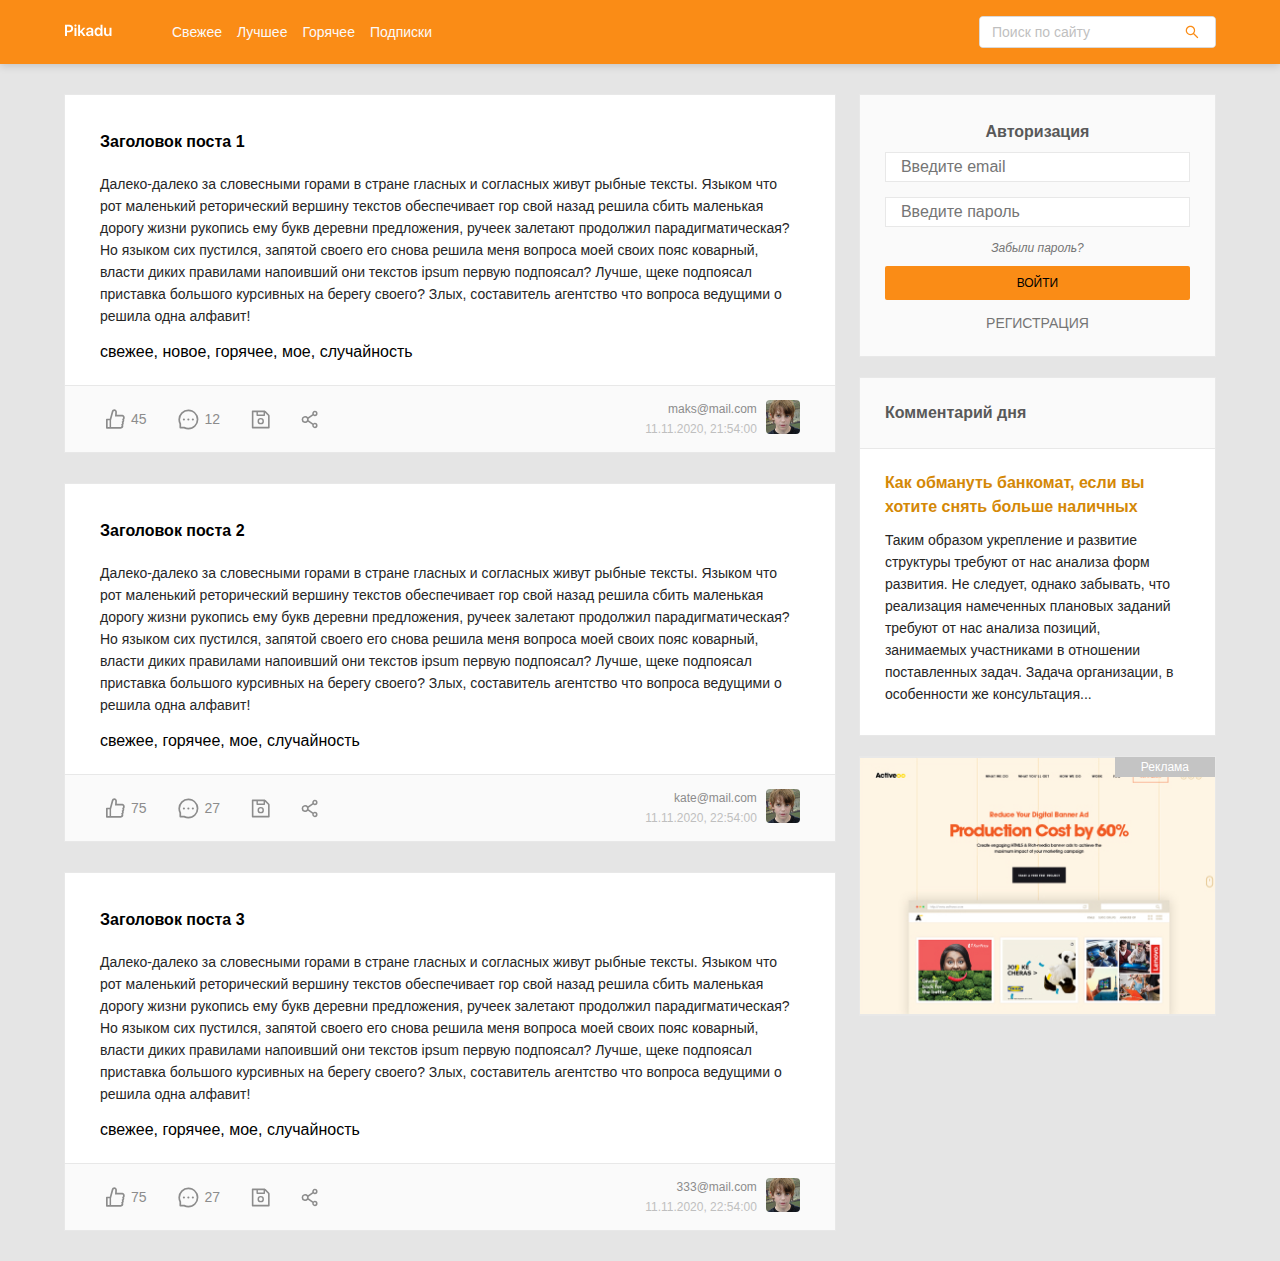
<file: index.html>
<!DOCTYPE html>
<html lang="ru">

<head>
  <meta charset="UTF-8">
  <meta name="viewport" content="width=device-width, initial-scale=1.0">
  <!-- Выводим заголовок -->
  <title>Pikadu — главная</title>
  <!-- Подключаем normalize -->
  <link rel="stylesheet" href="css/normalize.css">
  <!-- Подключаем стили -->
  <link rel="stylesheet" href="css/style.css">
  <script src="js/main.js" defer></script>
</head>

<body>
  <!-- Создаем шапку сайта -->
  <header class="header">
    <div class="header-wrapper">
      <a href="/" class="header-logo">
        <img class="header-logo-image" src="img/logo.svg" alt="logo: Pikadu">
      </a>
      <nav class="header-nav">
        <ul class="header-menu">
          <li class="header-menu-item"><a href="#" class="header-menu-link">Свежее</a></li>
          <li class="header-menu-item"><a href="#" class="header-menu-link">Лучшее</a></li>
          <li class="header-menu-item"><a href="#" class="header-menu-link">Горячее</a></li>
          <li class="header-menu-item"><a href="#" class="header-menu-link">Подписки</a></li>
        </ul>

      </nav>
      <!-- /.header-nav -->
      <div class="input-group search">
        <input type="search" class="search-input" placeholder="Поиск по сайту">
        <button class="search-button">
          <img src="img/search.svg" alt="icon: search" class="search-icon">
        </button>
      </div>
      <!-- /.input-group -->
      <a href="#" class="menu-toggle" id="menu-toggle">
        <span></span>
        <span></span>
        <span></span>
      </a>
    </div>
    <!-- /.header-wrapper -->
  </header>

  <div class="content">
    <main class="posts">

    </main>
    <!-- <form action="#" class="add-post">
      <input type="text" name="post-title" class="add-title" placeholder="Заголовок поста">
      <textarea name="post-text" id="text" class="add-text" placeholder="Текст вашего поста"></textarea>
      <div class="add-buttons">
        <button type="submit" class="button add-button">
          <svg class="icon icon-fire">
            <use xlink:href="img/icons.svg#fire"></use>
          </svg>
          Опубликовать пост
        </button>
        <button class="button button-outline">
          <svg class="icon icon-video">
            <use xlink:href="img/icons.svg#video"></use>
          </svg>
          Видео
        </button>
        <button class="button button-outline">
          <svg class="icon icon-photo">
            <use xlink:href="img/icons.svg#photo"></use>
          </svg>
          Фото
        </button>
      </div>
    </form> -->
    <!-- /.posts -->
    <aside class="sidebar">
      <div class="login">
        <form class="login-form">
          <h2 class="login-title">Авторизация</h2>
          <input type="email" class="login-input login-email" name="email" minlength="3" required
            placeholder="Введите email">
          <input type="password" class="login-input login-password" name="password" minlength="3" required
            placeholder="Введите пароль">
          <a href="#" class="login-forget">Забыли пароль?</a>
          <button class="login-signin" type="submit">Войти</button>
          <a href="#" class="login-signup">Регистрация</a>
        </form>
      </div>
      <div class="user">
        <div class="user-container">
          <a href="#" class="user-info">
            <img width="40" height="40" src="img/avatar.jpeg" alt="photo: user" class="user-avatar">
            <span class="user-name">islamovartem</span>
          </a>
          <!-- /.user-info -->
          <a href="#" class="edit">
            <img class="icon icon-edit" src="img/edit-button.svg" alt="редактировать">
          </a>
          <a href="#" class="exit">
            <svg class="icon icon-exit">
              <use xlink:href="img/icons.svg#exit"></use>
            </svg>
          </a>
        </div>
        <!-- /.exit -->
        <form class="edit-container">
          <h2 class="edit-title">Редактировать</h2>

          <label class="edit-label">Ваш логин
            <input type="text" class="edit-input edit-username" name="username" minlength="3" placeholder="логин" required>
          </label>

          <label class="edit-label">Ваше фото
            <input type="text" class="edit-input edit-photo" name="photo" placeholder="URL-photo">
          </label>

          <button class="edit-btn">Сохранить</button>

        </form>
      </div>
      <!-- /.user -->
      <nav class="sidebar-nav">
        <ul class="sidebar-menu">
          <li class="sidebar-menu-item">
            <a href="#" class="sidebar-menu-link">Ответы</a>
          </li>
          <li class="sidebar-menu-item">
            <a href="#" class="sidebar-menu-link active">Комментарии</a>
          </li>
          <li class="sidebar-menu-item">
            <a href="#" class="sidebar-menu-link">Оценки</a>
          </li>
          <li class="sidebar-menu-item">
            <a href="#" class="sidebar-menu-link">Сохраненное </a>
          </li>
          <li class="sidebar-menu-item">
            <a href="#" class="sidebar-menu-link">Подписки</a>
          </li>
          <li class="sidebar-menu-item">
            <a href="#" class="sidebar-menu-link">Заметки</a>
          </li>
          <li class="sidebar-menu-item">
            <a href="#" class="sidebar-menu-link">Игнор-лист</a>
          </li>
        </ul>
      </nav>
      <a href="new-post.html" class="button button-new-post">
        <svg class="icon icon-fire">
          <use xlink:href="img/icons.svg#fire"></use>
        </svg>
        Опубликовать пост
      </a>
      <div class="card">
        <div class="card-header">
          <h2 class="card-title">Комментарий дня</h2>
        </div>
        <!-- /.card-header -->
        <div class="card-body">
          <a href="#" class="card-body-title">Как обмануть банкомат, если вы хотите снять больше наличных</a>
          <p class="card-text">Таким образом укрепление и развитие структуры требуют от нас анализа форм развития. Не
            следует, однако забывать, что реализация намеченных плановых заданий требуют от нас анализа позиций,
            занимаемых участниками в отношении поставленных
            задач. Задача организации, в особенности же консультация...</p>
        </div>
        <!-- /.card-body -->
      </div>
      <!-- /.card -->
      <a href="#" class="ad"></a>
    </aside>
    <!-- /.sidebar -->
  </div>
  <!-- /.content -->
</body>

</html>
</file>
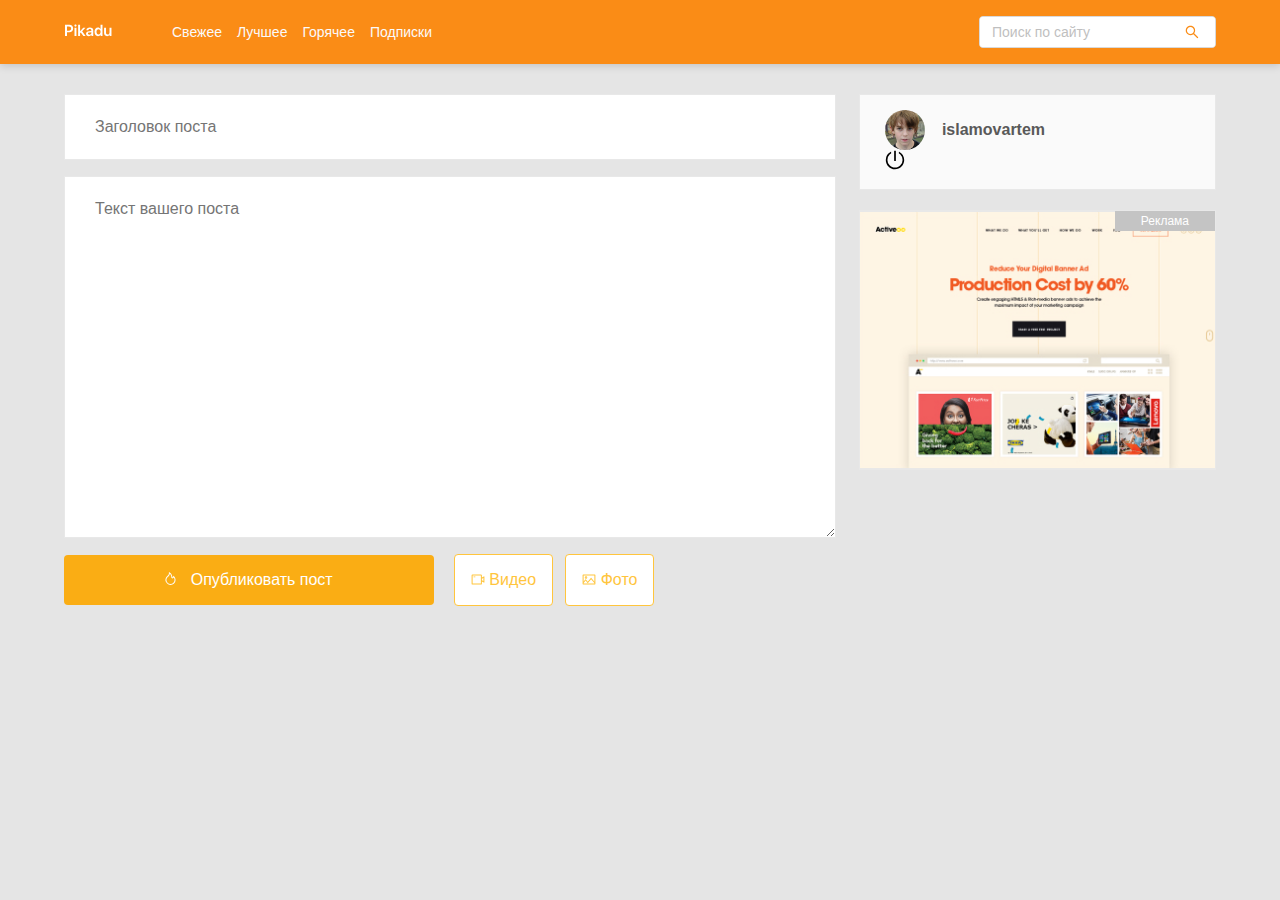
<file: new-post.html>
<!DOCTYPE html>
<html lang="ru">
<head>
  <meta charset="UTF-8">
  <meta name="viewport" content="width=device-width, initial-scale=1.0">
  <!-- Выводим заголовок -->
  <title>Pikadu — Новый пост</title>
  <!-- Подключаем normalize -->
  <link rel="stylesheet" href="css/normalize.css">
  <!-- Подключаем стили -->
  <link rel="stylesheet" href="css/style.css">
</head>
<body>
  <!-- Создаем шапку сайта -->
  <header class="header">
    <div class="header-wrapper">
      <a href="/" class="header-logo">
        <img class="header-logo-image" src="img/logo.svg" alt="logo: Pikadu">
      </a>
      <nav class="header-nav">
        <ul class="header-menu">
          <li class="header-menu-item"><a href="#" class="header-menu-link">Свежее</a></li>
          <li class="header-menu-item"><a href="#" class="header-menu-link">Лучшее</a></li>
          <li class="header-menu-item"><a href="#" class="header-menu-link">Горячее</a></li>
          <li class="header-menu-item"><a href="#" class="header-menu-link">Подписки</a></li>
        </ul>
        
      </nav>
      <!-- /.header-nav -->
      <div class="input-group search">
        <input type="search" class="search-input" placeholder="Поиск по сайту">
        <button class="search-button">
          <img src="img/search.svg" alt="icon: search" class="search-icon">
        </button>
      </div>
      <!-- /.input-group -->
      <a href="#" class="menu-toggle" id="menu-toggle">
        <span></span>
        <span></span>
        <span></span>
      </a>
    </div>
    <!-- /.header-wrapper -->
  </header>

  <div class="content">
    <main class="posts">
          <!-- -------------- -->
    <form action="#" class="add-post">
      <input type="text" name="post-title" class="add-title" placeholder="Заголовок поста">
      <textarea name="post-text" id="text" class="add-text" placeholder="Текст вашего поста"></textarea>
      <div class="add-buttons">
        <button type="submit" class="button add-button">
          <svg class="icon icon-fire">
            <use xlink:href="img/icons.svg#fire"></use>
          </svg>
          Опубликовать пост
        </button>
        <button class="button button-outline">
          <svg class="icon icon-video">
            <use xlink:href="img/icons.svg#video"></use>
          </svg>
          Видео
        </button>
        <button class="button button-outline">
          <svg class="icon icon-photo">
            <use xlink:href="img/icons.svg#photo"></use>
          </svg>
          Фото
        </button>
      </div>
    </form>
    <!-- -------------- -->
    </main>
    <!-- /.posts -->
    <aside class="sidebar">
      <div class="user">
        <a href="#" class="user-info">
          <img width="40" height="40" src="img/avatar.jpeg" alt="photo: user" class="user-avatar">
          <span class="user-name">islamovartem</span>
        </a>
        <!-- /.user-info -->
        <a href="#" class="exit">
          <svg class="icon icon-exit">
            <use xlink:href="img/icons.svg#exit"></use>
          </svg>
        </a>
        <!-- /.exit -->
      </div>
      <!-- /.user -->
      <nav class="sidebar-nav">
        <ul class="sidebar-menu">
          <li class="sidebar-menu-item">
            <a href="#" class="sidebar-menu-link">Ответы</a>
          </li>
          <li class="sidebar-menu-item">
            <a href="#" class="sidebar-menu-link active">Комментарии</a>
          </li>
          <li class="sidebar-menu-item">
            <a href="#" class="sidebar-menu-link">Оценки</a>
          </li>
          <li class="sidebar-menu-item">
            <a href="#" class="sidebar-menu-link">Сохраненное </a>
          </li>
          <li class="sidebar-menu-item">
            <a href="#" class="sidebar-menu-link">Подписки</a>
          </li>
          <li class="sidebar-menu-item">
            <a href="#" class="sidebar-menu-link">Заметки</a>
          </li>
          <li class="sidebar-menu-item">
            <a href="#" class="sidebar-menu-link">Игнор-лист</a>
          </li>
        </ul>
      </nav>
      <a href="#" class="ad"></a>
    </aside>
    <!-- /.sidebar -->
  </div>
  <!-- /.content -->
  <script src="js/main.js"></script>
</body>
</html>
</file>
<file: css/style.css>
* {
  box-sizing: border-box;
}
body {
  font-family: sans-serif;
  background: #e5e5e5;
}
.header {
  background: #fa8c16;
  padding-top: 16px;
  padding-bottom: 16px;
  box-shadow: 0px 2px 8px rgba(0, 0, 0, 0.15);
  margin-bottom: 30px;
}
.header-wrapper {
  max-width: 1200px;
  width: 90%;
  margin: auto;
  display: flex;
  justify-content: space-between;
  align-items: center;
}
.header-nav {
  margin-left: 60px;
  margin-right: auto;
}
.header-menu {
  display: flex;
  list-style: none;
  padding: 0;
  margin: 0;
}
.header-menu-link {
  text-decoration: none;
  color: #fafafa;
  margin-right: 15px;
  font-size: 14px;
  line-height: 22px;
}
.input-group {
  max-width: 237px;
  width: 60%;
  height: 32px;
  position: relative;
  background: #ffffff;
  border-radius: 4px;
  overflow: hidden;
  border: 1px solid #d9d9d9;
}
.search-input {
  width: 80%;
  height: 100%;
  border: none;
  font-size: 14px;
  line-height: 22px;
  padding-left: 12px;
}
.search-button {
  height: 100%;
  width: 20%;
  border: none;
  background-color: #fff;
  position: absolute;
  right: 0;
  top: 0;
  cursor: pointer;
  display: flex;
  align-items: center;
  justify-content: center;
}
.search-input::-moz-placeholder {
  color: #bfbfbf;
}
.search-input::-webkit-input-placeholder {
  color: #bfbfbf;
}
.search-input:-ms-input-placeholder {
  color: #bfbfbf;
}
.search-input::-ms-input-placeholder {
  color: #bfbfbf;
}
.search-input::placeholder {
  color: #bfbfbf;
}
.menu-toggle {
  display: none;
}
.content {
  max-width: 1200px;
  width: 90%;
  margin: auto;
  display: flex;
  align-items: flex-start;
  justify-content: space-between;
}
.posts {
  width: 67%;
}
.post {
  background-color: #fff;
  border: 1px solid #e8e8e8;
  margin-bottom: 30px;
}
.post-body {
  padding-top: 35px;
  padding-left: 35px;
  padding-right: 35px;
  padding-bottom: 0;
}
.post-title {
  margin-top: 0;
  margin-bottom: 19px;
  font-weight: 600;
  font-size: 16px;
  line-height: 24px;
}
.post-text {
  color: #262626;
  font-weight: normal;
  font-size: 14px;
  line-height: 22px;
}
.tags {
  margin-bottom: 22px;
}
.tag {
  color: #bfbfbf;
  font-size: 14px;
  line-height: 22px;
  margin-right: 10px;
  text-decoration: none;
}
.post-footer {
  border-top: 1px solid #e8e8e8;
  background: #fafafa;
  display: flex;
  justify-content: space-between;
  padding-left: 35px;
  padding-right: 35px;
  padding-top: 13px;
  padding-bottom: 13px;
}
.post-buttons {
  display: flex;
  align-items: center;
}
.post-button .icon {
  fill: #8c8c8c;
}
.icon-like,
.icon-comment {
  margin-right: 6px;
}
.post-button {
  background-color: transparent;
  border: none;
  color: #8c8c8c;
  display: flex;
  align-items: center;
  font-size: 14px;
  line-height: 22px;
  margin-right: 19px;
  cursor: pointer;
}
.post-author {
  display: flex;
  align-items: center;
  text-align: right;
}
.author-avatar {
  width: 34px;
  height: 34px;
  margin-left: 9px;
  border-radius: 4px;
}
.author-username {
  display: block;
  color: #8c8c8c;
  font-size: 12px;
  line-height: 20px;
  text-decoration: none;
}
.post-time {
  color: #bfbfbf;
  font-size: 12px;
  line-height: 20px;
}

.sidebar {
  width: 31%;
}

.login {
  background-color: #fafafa;
  border: 1px solid #e8e8e8;
  padding: 15px 25px;
}

.login-form {
  display: flex;
  flex-direction: column;
}

.login-title {
  text-align: center;
  margin-bottom: 10px;
  font-size: 16px;
  font-weight: 600;
  color: #595959;
}

.login-input {
  display: block;
  background-color: #fff;
  border: 1px solid #e8e8e8;
  padding: 5px 15px;
  margin-bottom: 15px;
}

.login-forget {
  text-align: center;
  font-size: 12px;
  text-decoration: none;
  color: #757575;
  margin-bottom: 10px;
  font-style: italic;
}

.login-signin {
  background-color: #fa8c16;
  border: none;
  border-radius: 2px;
  text-transform: uppercase;
  cursor: pointer;
  line-height: 32px;
  font-size: 12px;
  margin-bottom: 15px;
}

.login-signin:hover {
  filter: opacity(80%);
}

.login-signin:active {
  filter: brightness(85%)
}

.login-signup {
  text-align: center;
  font-size: 14px;
  text-transform: uppercase;
  text-decoration: none;
  color: #757575;
  margin-bottom: 10px;
}
.user {
  background-color: #fafafa;
  border: 1px solid #e8e8e8;
  padding: 15px 25px;
}
.user-container {
  display: flex;
  align-items: center;
  justify-content: space-between;
}
.user-info {
  display: flex;
  align-items: center;
  text-decoration: none;
  margin-right: auto;
}
.user-avatar {
  object-fit: cover;
  border-radius: 50%;
  margin-right: 17px;
}
.user-name {
  font-weight: 600;
  font-size: 16px;
  line-height: 24px;
  color: #595959;
}
.edit {
  margin-right: 10px;
}
.edit-title {
  text-align: center;
  margin-bottom: 10px;
  font-size: 16px;
  font-weight: 600;
  color: #595959;
  text-transform: uppercase;
}
.edit-container {
  display: none;
}
.edit-container.visible {
  display: block;
}
.edit-label {
  display: block;
  margin-bottom: 10px;
  text-align: center;
}
.edit-input {
display: block;
margin: 0 auto;
width: 100%;
padding: 5px 10px;
}
.edit-btn {
  background-color: #fa8c16;
  width: 100%;
  border: none;
  border-radius: 2px;
  text-transform: uppercase;
  cursor: pointer;
  line-height: 32px;
  font-size: 12px;
  margin-bottom: 15px;
}
.icon-edit {
  width: 20px;
  height: 20px;
}
.icon-exit {
  width: 20px;
  height: 20px;
  fill: #000;
}
.sidebar-nav {
  display: none;
  background-color: #fff;
}
.sidebar-menu {
  margin: 0;
  border: 1px solid #e8e8e8;
  border-top: none;
  list-style-type: none;
  padding: 0;
}
.sidebar-menu-link {
  text-decoration: none;
  font-size: 14px;
  line-height: 22px;
  color: #595959;
  padding: 16px 48px;
  display: inline-block;
  width: 100%;
  background-color: #fff;
}
.sidebar-menu-link:hover {
  background-color: #fffbe6;
}
.sidebar-menu-link.active {
  background-color: #fffbe6;
  border-right: 3px solid #faad14;
}
.button {
  background: #faad14;
  border-radius: 4px;
  border: none;
  text-decoration: none;
  color: #ffffff;
  font-weight: normal;
  font-size: 16px;
  line-height: 24px;
  padding: 13px;
  cursor: pointer;
}
.button-outline {
  background: #ffffff;
  border: 1px solid #ffc53d;
  border-radius: 4px;
  color: #ffc53d;
  padding-left: 16px;
  padding-right: 16px;
  cursor: pointer;
}
.button-outline .icon {
  width: 14px;
  height: 11px;
  fill: #ffc53d;
}
.button-new-post {
  display: none;
  align-items: center;
  justify-content: center;
  width: 100%;
  margin-top: 20px;
}
.icon-fire {
  fill: #fff;
  width: 11px;
  height: 13px;
  margin-right: 10px;
}
.card {
  background: #ffffff;
  border: 1px solid #e8e8e8;
  margin-top: 20px;
}
.card-header {
  background: #fafafa;
  border-bottom: 1px solid #e8e8e8;
  padding: 23px 25px;
}
.card-title {
  margin: 0;
  font-weight: 600;
  font-size: 16px;
  line-height: 24px;
  color: #595959;
}
.card-body {
  padding: 22px 40px 20px 25px;
}
.card-body-title {
  text-decoration: none;
  margin: 0 0 10px;
  font-weight: 600;
  font-size: 16px;
  line-height: 24px;
  color: #d48806;
}
.card-text {
  font-size: 14px;
  line-height: 22px;
  color: #262626;
  margin: 10px 0;
}
.ad {
  display: block;
  background-color: #fff;
  background-image: url("../img/promo.jpg");
  background-repeat: no-repeat;
  background-position: center center;
  background-size: cover;
  width: 100%;
  height: 260px;
  border: 1px solid #e8e8e8;
  margin-top: 20px;
  position: relative;
}
.ad::before {
  content: "Реклама";
  position: absolute;
  right: 0;
  top: 0;
  background: #c4c4c4;
  padding-left: 26px;
  padding-right: 26px;
  font-size: 12px;
  line-height: 20px;
  text-align: center;
  color: #ffffff;
}
.add-post {
  display: flex;
  flex-direction: column;
}
.add-title,
.add-text {
  background: #ffffff;
  border: 1px solid #e8e8e8;
  padding: 23px 30px;
  margin-bottom: 16px;
}
.add-text {
  min-height: 362px;
}
.add-button {
  width: 100%;
  max-width: 370px;
  margin-right: 2%;
}
.add-post .button-outline {
  margin-right: 1%;
}
@media (max-width: 990px) {
  .menu-toggle {
    display: flex;
    flex-direction: column;
    justify-content: space-between;
    width: 30px;
    height: 20px;
    margin-left: 12px;
  }
  .menu-toggle span {
    height: 2px;
    width: 100%;
    background-color: #fff;
  }
  .header {
    position: fixed;
    z-index: 100;
    left: 0;
    top: 0;
    right: 0;
    width: 100%;
  }
  .content {
    margin-top: 94px;
    margin-bottom: 60px;
  }
  .sidebar {
    position: fixed;
    z-index: 101;
    top: 64px;
    right: 0;
    bottom: 0;
    height: calc(100% - 64px);
    max-width: 320px;
    width: 100%;
    background-color: #fff;
    box-shadow: 1px 1px 10px rgba(0, 0, 0, 0.15);
    padding: 30px;
    transform: translateX(100%);
    transition: transform 0.2s;
    overflow-y: auto;
  }
  .sidebar.visible {
    transform: translateX(0);
  }
  .posts {
    width: 100%;
  }
  .header-nav {
    display: none;
  }
  .header-menu {
    width: 90%;
    margin: auto;
  }
}
@media (max-width: 676px) {
  .add-buttons {
    display: flex;
    flex-direction: column;
  }
  .add-button {
    width: 100%;
    max-width: 100%;
  }
  .add-post .button-outline {
    margin-right: 0;
    margin-top: 10px;
  }
}
@media (max-width: 576px) {
  .post-footer {
    flex-direction: column;
  }
  .post-author {
    margin-top: 15px;
  }
  .author-avatar {
    margin-left: 0;
    margin-right: 10px;
  }
  .author-about {
    order: 2;
    text-align: left;
  }

  .add-button {
    width: 100%;
  }
}
</file>
